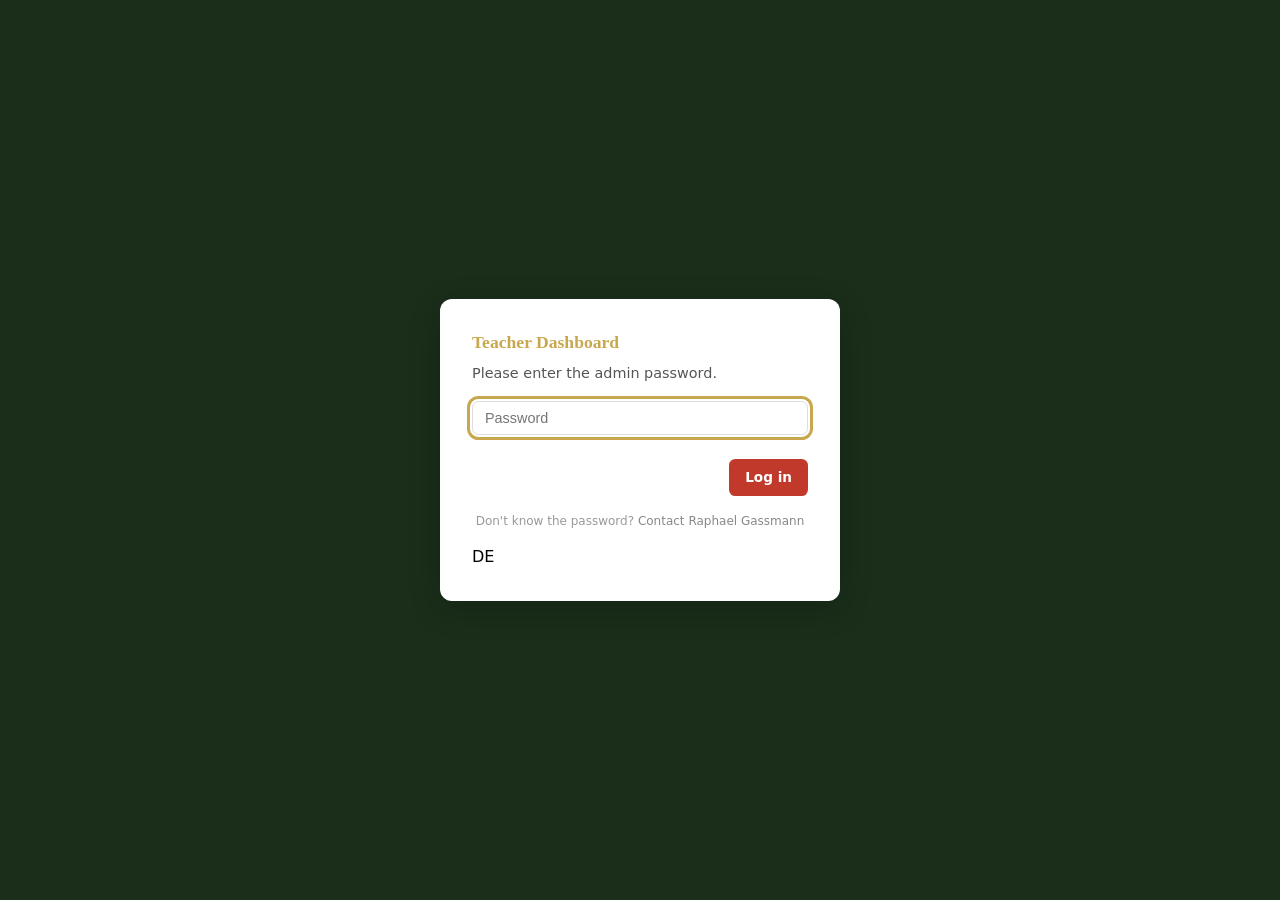
<file: admin.html>
<!DOCTYPE html>
<html lang="de">
<head>
  <meta charset="UTF-8">
  <meta name="viewport" content="width=device-width, initial-scale=1.0">
  <title>Admin Dashboard – Lernlandschaft</title>
  <meta name="robots" content="noindex, nofollow">
  <meta name="theme-color" content="#2d6a4f">
  <link rel="icon" href="assets/favicon.svg" type="image/svg+xml">
  <link rel="stylesheet" href="css/main.css">
  <link rel="stylesheet" href="css/admin.css">
</head>
<body class="page-admin">

  <!-- Login Overlay -->
  <div class="admin-login-overlay" id="admin-login">
    <div class="admin-dialog">
      <h3 class="admin-dialog__title" style="color: var(--color-secondary);" data-i18n="admin.login_title">Lehrpersonen-Dashboard</h3>
      <p class="admin-dialog__text" data-i18n="admin.login_text">Bitte Admin-Passwort eingeben.</p>
      <input type="password" id="login-password" class="admin-dialog__input" placeholder="Passwort" autofocus data-i18n="admin.login_placeholder" />
      <p class="admin-dialog__error" id="login-error" hidden data-i18n="admin.login_error">Falsches Passwort.</p>
      <div class="admin-dialog__buttons">
        <button class="admin-dialog__btn admin-dialog__btn--confirm" id="login-submit" data-i18n="admin.login_submit">Anmelden</button>
      </div>
      <p class="admin-dialog__hint" data-i18n="admin.login_hint">Passwort nicht bekannt? <a href="mailto:raphael_gassmann@stud.phzh.ch">Raphael Gassmann kontaktieren</a></p>
      <button class="lang-switcher" id="lang-switcher" aria-label="Switch language" style="margin-top:12px;">EN</button>
    </div>
  </div>

  <header class="admin-header">
    <h1 class="admin-header__title">Lehrpersonen-Dashboard</h1>
  </header>

  <div class="admin-container">
    <!-- Filter Bar -->
    <div class="admin-filter-bar">
      <div class="admin-filter-bar__group">
        <label for="group-filter" class="admin-filter-bar__label">Gruppe</label>
        <div class="admin-filter-bar__group-row">
          <select id="group-filter" class="admin-filter-bar__select">
            <option value="">Alle Gruppen</option>
          </select>
          <button class="admin-group-btn admin-group-btn--edit" id="group-rename-btn" hidden title="Gruppe umbenennen">&#x270E;</button>
          <button class="admin-group-btn admin-group-btn--delete" id="group-delete-btn" hidden title="Gruppe l&ouml;schen">&#x2715;</button>
          <label class="admin-group-toggle" id="group-minigame-label" hidden title="Minispiele f&uuml;r diese Gruppe">
            <input type="checkbox" id="group-minigame-toggle" checked />
            <span class="admin-group-toggle__icon">&#x1F3AE;</span>
          </label>
        </div>
      </div>
      <div class="admin-filter-bar__search">
        <label for="search-input" class="admin-filter-bar__label">Suche</label>
        <input type="text" id="search-input" class="admin-filter-bar__input" placeholder="Name eingeben..." />
      </div>
    </div>
    <!-- Stat Cards -->
    <div class="admin-stats" id="admin-stats">
      <div class="stat-card">
        <span class="stat-card__value" id="stat-players">&ndash;</span>
        <span class="stat-card__label">Lernende</span>
      </div>
      <div class="stat-card">
        <span class="stat-card__value" id="stat-avg-xp">&ndash;</span>
        <span class="stat-card__label">Durchschnitt XP</span>
      </div>
      <div class="stat-card">
        <span class="stat-card__value" id="stat-completion">&ndash;</span>
        <span class="stat-card__label">Abschlussquote</span>
      </div>
      <div class="stat-card">
        <span class="stat-card__value" id="stat-active">&ndash;</span>
        <span class="stat-card__label">Aktiv (7 Tage)</span>
      </div>
    </div>

    <!-- KPI Charts -->
    <div class="admin-charts">
      <div class="chart-card">
        <h3 class="chart-card__title">Level-Verteilung</h3>
        <canvas id="chart-levels" width="400" height="200"></canvas>
      </div>
      <div class="chart-card">
        <h3 class="chart-card__title">Stationsabschluss</h3>
        <canvas id="chart-stations" width="400" height="220"></canvas>
      </div>
      <div class="chart-card">
        <h3 class="chart-card__title">Aktivit&auml;t (14 Tage)</h3>
        <canvas id="chart-activity" width="400" height="200"></canvas>
      </div>
    </div>

    <!-- Table -->
    <div class="admin-table-wrap">
      <table class="admin-table" id="admin-table">
        <thead>
          <tr>
            <th data-sort="name">Name <span class="sort-arrow">&#x25B2;&#x25BC;</span></th>
            <th data-sort="group_name">Gruppe <span class="sort-arrow">&#x25B2;&#x25BC;</span></th>
            <th data-sort="xp">XP <span class="sort-arrow active">&#x25BC;</span></th>
            <th data-sort="level">Level <span class="sort-arrow">&#x25B2;&#x25BC;</span></th>
            <th data-sort="stations">Stationen <span class="sort-arrow">&#x25B2;&#x25BC;</span></th>
            <th data-sort="last_seen_at">Letzter Besuch <span class="sort-arrow">&#x25B2;&#x25BC;</span></th>
            <th data-sort="browser">Browser <span class="sort-arrow">&#x25B2;&#x25BC;</span></th>
            <th class="admin-table__actions"></th>
          </tr>
        </thead>
        <tbody id="admin-tbody">
          <tr><td colspan="8" class="admin-loading">Daten werden geladen...</td></tr>
        </tbody>
      </table>
    </div>
  </div>

  <!-- Delete Confirmation Dialog -->
  <div class="admin-dialog-overlay" id="delete-dialog" hidden>
    <div class="admin-dialog">
      <h3 class="admin-dialog__title">Spieler:in l&ouml;schen</h3>
      <p class="admin-dialog__text" id="delete-dialog-text"></p>
      <div class="admin-dialog__buttons">
        <button class="admin-dialog__btn admin-dialog__btn--cancel" id="delete-cancel">Abbrechen</button>
        <button class="admin-dialog__btn admin-dialog__btn--confirm" id="delete-confirm">L&ouml;schen</button>
      </div>
    </div>
  </div>

  <!-- Rename Dialog -->
  <div class="admin-dialog-overlay" id="rename-dialog" hidden>
    <div class="admin-dialog">
      <h3 class="admin-dialog__title" style="color: var(--color-secondary);">Name &auml;ndern</h3>
      <p class="admin-dialog__text" id="rename-dialog-text"></p>
      <input type="text" id="rename-input" class="admin-dialog__input" placeholder="Neuer Name" maxlength="20" />
      <p class="admin-dialog__error" id="rename-error" hidden></p>
      <div class="admin-dialog__buttons">
        <button class="admin-dialog__btn admin-dialog__btn--cancel" id="rename-cancel">Abbrechen</button>
        <button class="admin-dialog__btn admin-dialog__btn--confirm" style="background: var(--color-primary);" id="rename-confirm">Speichern</button>
      </div>
    </div>
  </div>

  <!-- Group Rename Dialog -->
  <div class="admin-dialog-overlay" id="group-rename-dialog" hidden>
    <div class="admin-dialog">
      <h3 class="admin-dialog__title" style="color: var(--color-secondary);">Gruppe umbenennen</h3>
      <p class="admin-dialog__text" id="group-rename-dialog-text"></p>
      <input type="text" id="group-rename-input" class="admin-dialog__input" placeholder="Neuer Gruppenname" maxlength="40" />
      <p class="admin-dialog__error" id="group-rename-error" hidden></p>
      <div class="admin-dialog__buttons">
        <button class="admin-dialog__btn admin-dialog__btn--cancel" id="group-rename-cancel">Abbrechen</button>
        <button class="admin-dialog__btn admin-dialog__btn--confirm" style="background: var(--color-primary);" id="group-rename-confirm">Speichern</button>
      </div>
    </div>
  </div>

  <!-- Group Delete Dialog -->
  <div class="admin-dialog-overlay" id="group-delete-dialog" hidden>
    <div class="admin-dialog">
      <h3 class="admin-dialog__title">Gruppe l&ouml;schen</h3>
      <p class="admin-dialog__text" id="group-delete-dialog-text"></p>
      <div class="admin-dialog__buttons">
        <button class="admin-dialog__btn admin-dialog__btn--cancel" id="group-delete-cancel">Abbrechen</button>
        <button class="admin-dialog__btn admin-dialog__btn--confirm" id="group-delete-confirm">L&ouml;schen</button>
      </div>
    </div>
  </div>

  <script defer src="js/i18n.js"></script>
  <script defer src="js/highscore.js"></script>
  <script>
  (function () {
    /* ========================================
       CONFIG
       ======================================== */

    var ADMIN_PASSWORD_HASH = '628fb061fb051bb2a129d7c329c41179d13619596feaa889ca50fafa25f95169';

    function _hashPassword(pw) {
      return crypto.subtle.digest('SHA-256', new TextEncoder().encode(pw)).then(function (buf) {
        return Array.from(new Uint8Array(buf)).map(function (b) { return b.toString(16).padStart(2, '0'); }).join('');
      });
    }

    var LEVELS = [
      { level: 1, name: 'Sofa-Surfer', min: 0 },
      { level: 2, name: 'Neugierige:r', min: 15 },
      { level: 3, name: 'Dschungel-Kenner:in', min: 30 },
      { level: 4, name: 'Daten-Taucher:in', min: 50 },
      { level: 5, name: 'Code-Pilot:in', min: 75 },
      { level: 6, name: 'Zukunfts-Architekt:in', min: 100 },
      { level: 7, name: 'Nachhaltigkeits-Held:in', min: 130 },
      { level: 8, name: 'Digitale:r Pionier:in', min: 180 }
    ];

    var STATIONS = {
      'geraete-lichtung': 'Geräte-Lichtung',
      'cloud-quelle': 'Cloud-Quelle',
      'code-camp': 'Code-Camp',
      'server-riff': 'Server-Riff',
      'streaming-strom': 'Streaming-Strom',
      'backup-bucht': 'Backup-Bucht',
      'ide-asteroid': 'IDE-Asteroid',
      'deploy-stern': 'Deploy-Stern',
      'workflow-nebel': 'Workflow-Nebel',
      'ki-kraftwerk': 'KI-Kraftwerk',
      'open-source-platz': 'Open-Source-Platz',
      'digital-ethics-turm': 'Digital-Ethics-Turm'
    };

    var MAX_XP = 180;
    var TOTAL_STATIONS = 12;

    var _allPlayers = [];
    var _allTimes = {};
    var _sortKey = 'xp';
    var _sortAsc = false;
    var _expandedId = null;
    var _deletePlayerId = null;
    var _renamePlayerId = null;

    /* ========================================
       HELPERS
       ======================================== */

    function _getLevel(xp) {
      var lv = LEVELS[0];
      for (var i = LEVELS.length - 1; i >= 0; i--) {
        if (xp >= LEVELS[i].min) { lv = LEVELS[i]; break; }
      }
      return lv;
    }

    function _formatDate(iso) {
      if (!iso) return '\u2013';
      var d = new Date(iso);
      return d.toLocaleDateString('de-CH', { day: '2-digit', month: '2-digit', year: '2-digit' });
    }

    function _formatDuration(seconds) {
      if (!seconds) return '\u2013';
      var m = Math.floor(seconds / 60);
      var s = seconds % 60;
      return m + ':' + (s < 10 ? '0' : '') + s;
    }

    function _esc(str) {
      var d = document.createElement('div');
      d.textContent = str || '';
      return d.innerHTML;
    }

    /* ========================================
       DATA LOADING
       ======================================== */

    function _loadData() {
      Promise.all([
        supabaseFetch('/highscores?order=xp.desc').then(function (r) { return r.json(); }),
        supabaseFetch('/players?order=last_seen_at.desc').then(function (r) { return r.json(); }),
        supabaseFetch('/station_times?order=visited_at.desc').then(function (r) { return r.json(); })
      ]).then(function (results) {
        var highscores = results[0] || [];
        var players = results[1] || [];
        var times = results[2] || [];

        var playerMap = {};
        players.forEach(function (p) { playerMap[p.player_id] = p; });

        _allPlayers = highscores.map(function (h) {
          var info = playerMap[h.player_id] || {};
          return {
            player_id: h.player_id,
            name: h.name,
            group_name: h.group_name || '',
            avatar: h.avatar || 'explorer',
            xp: h.xp || 0,
            stations: h.stations || 0,
            level: _getLevel(h.xp || 0),
            last_seen_at: info.last_seen_at || h.updated_at,
            browser: info.browser || '\u2013',
            os: info.os || '\u2013'
          };
        });

        _allTimes = {};
        times.forEach(function (t) {
          if (!_allTimes[t.player_id]) _allTimes[t.player_id] = [];
          _allTimes[t.player_id].push(t);
        });

        _populateGroupFilter();
        _render();
        _renderCharts(_allPlayers);
      }).catch(function (err) {
        console.error('[Admin] Load failed:', err);
        document.getElementById('admin-tbody').innerHTML =
          '<tr><td colspan="8" class="admin-empty">Fehler beim Laden der Daten.</td></tr>';
      });
    }

    /* ========================================
       FILTERING
       ======================================== */

    function _populateGroupFilter() {
      var sel = document.getElementById('group-filter');
      var seen = {};
      var groups = [];
      _allPlayers.forEach(function (p) {
        if (p.group_name && !seen[p.group_name]) {
          seen[p.group_name] = true;
          groups.push(p.group_name);
        }
      });
      groups.sort();
      groups.forEach(function (g) {
        var opt = document.createElement('option');
        opt.value = g;
        opt.textContent = g;
        sel.appendChild(opt);
      });
    }

    function _getFiltered() {
      var group = document.getElementById('group-filter').value;
      var search = (document.getElementById('search-input').value || '').toLowerCase().trim();

      var list = _allPlayers;
      if (group) {
        list = list.filter(function (p) { return p.group_name === group; });
      }
      if (search) {
        list = list.filter(function (p) { return p.name.toLowerCase().indexOf(search) !== -1; });
      }

      list.sort(function (a, b) {
        var va = a[_sortKey], vb = b[_sortKey];
        if (_sortKey === 'level') { va = a.level.level; vb = b.level.level; }
        if (typeof va === 'string') va = va.toLowerCase();
        if (typeof vb === 'string') vb = vb.toLowerCase();
        if (va < vb) return _sortAsc ? -1 : 1;
        if (va > vb) return _sortAsc ? 1 : -1;
        return 0;
      });

      return list;
    }

    /* ========================================
       RENDERING
       ======================================== */

    function _render() {
      var filtered = _getFiltered();
      _updateStats(filtered);
      _renderTable(filtered);
      _renderCharts(filtered);
    }

    function _updateStats(list) {
      document.getElementById('stat-players').textContent = list.length;
      var totalXp = 0, completed = 0, active7d = 0;
      var now = Date.now();
      var sevenDays = 7 * 24 * 60 * 60 * 1000;

      list.forEach(function (p) {
        totalXp += p.xp;
        if (p.stations >= TOTAL_STATIONS) completed++;
        if (p.last_seen_at && (now - new Date(p.last_seen_at).getTime()) < sevenDays) active7d++;
      });

      document.getElementById('stat-avg-xp').textContent = list.length ? Math.round(totalXp / list.length) : '\u2013';
      document.getElementById('stat-completion').textContent = list.length
        ? Math.round((completed / list.length) * 100) + '%' : '\u2013';
      document.getElementById('stat-active').textContent = active7d;
    }

    function _renderTable(list) {
      var tbody = document.getElementById('admin-tbody');
      if (list.length === 0) {
        tbody.innerHTML = '<tr><td colspan="8" class="admin-empty">Keine Lernenden gefunden.</td></tr>';
        return;
      }

      var html = '';
      list.forEach(function (p) {
        var lv = p.level;
        var pct = Math.round((p.xp / MAX_XP) * 100);
        var isExpanded = _expandedId === p.player_id;

        html += '<tr class="' + (isExpanded ? 'expanded' : '') + '" data-id="' + p.player_id + '">';
        html += '<td><img class="admin-avatar" src="assets/avatar-' + p.avatar + '.png" alt="" /> ' + _esc(p.name) + '</td>';
        html += '<td>' + _esc(p.group_name || '\u2013') + '</td>';
        html += '<td><div class="admin-xp-bar"><div class="admin-xp-bar__track"><div class="admin-xp-bar__fill" style="width:' + pct + '%"></div></div>' + p.xp + '</div></td>';
        html += '<td>Lv. ' + lv.level + '</td>';
        html += '<td>' + p.stations + '/' + TOTAL_STATIONS + '</td>';
        html += '<td>' + _formatDate(p.last_seen_at) + '</td>';
        html += '<td>' + _esc(p.browser) + '</td>';
        html += '<td class="admin-table__actions">' +
          '<button class="admin-edit-btn" data-edit-id="' + p.player_id + '" data-edit-name="' + _esc(p.name) + '" title="Name \u00e4ndern">\u270E</button>' +
          '<button class="admin-delete-btn" data-delete-id="' + p.player_id + '" data-delete-name="' + _esc(p.name) + '" title="L\u00f6schen">\u2715</button></td>';
        html += '</tr>';

        if (isExpanded) {
          html += '<tr class="station-detail-row"><td colspan="8">';
          html += _renderStationDetail(p.player_id);
          html += '</td></tr>';
        }
      });

      tbody.innerHTML = html;

      // Row click → expand
      tbody.querySelectorAll('tr[data-id]').forEach(function (row) {
        row.addEventListener('click', function (e) {
          if (e.target.closest('.admin-delete-btn') || e.target.closest('.admin-edit-btn')) return;
          var id = row.getAttribute('data-id');
          _expandedId = (_expandedId === id) ? null : id;

          if (_expandedId && !_allTimes[_expandedId]) {
            supabaseFetch('/station_times?player_id=eq.' + encodeURIComponent(_expandedId))
              .then(function (r) { return r.json(); })
              .then(function (times) {
                _allTimes[_expandedId] = times || [];
                _renderTable(_getFiltered());
              });
            return;
          }
          _renderTable(_getFiltered());
        });
      });

      // Delete buttons
      tbody.querySelectorAll('.admin-delete-btn').forEach(function (btn) {
        btn.addEventListener('click', function (e) {
          e.stopPropagation();
          _deletePlayerId = btn.getAttribute('data-delete-id');
          var name = btn.getAttribute('data-delete-name');
          document.getElementById('delete-dialog-text').textContent =
            'Spieler:in \u00ab' + name + '\u00bb wirklich l\u00f6schen? Alle Daten gehen verloren.';
          document.getElementById('delete-dialog').hidden = false;
        });
      });

      // Edit buttons
      tbody.querySelectorAll('.admin-edit-btn').forEach(function (btn) {
        btn.addEventListener('click', function (e) {
          e.stopPropagation();
          _renamePlayerId = btn.getAttribute('data-edit-id');
          var name = btn.getAttribute('data-edit-name');
          document.getElementById('rename-dialog-text').textContent =
            'Name \u00e4ndern f\u00fcr \u00ab' + name + '\u00bb:';
          document.getElementById('rename-input').value = name;
          document.getElementById('rename-error').hidden = true;
          document.getElementById('rename-dialog').hidden = false;
          document.getElementById('rename-input').focus();
        });
      });
    }

    function _renderStationDetail(playerId) {
      var times = _allTimes[playerId] || [];
      var timeMap = {};
      times.forEach(function (t) { timeMap[t.station_id] = t; });

      var html = '<div class="station-detail"><div class="station-detail__grid">';
      Object.keys(STATIONS).forEach(function (id) {
        var t = timeMap[id];
        var status = 'not-visited';
        var meta = '';

        if (t) {
          if (t.completed) {
            status = 'completed';
            meta = _formatDuration(t.duration_seconds);
            if (t.challenge_done) meta += ' \u00b7 Challenge \u2713';
            if (t.quiz_passed) meta += ' \u00b7 Quiz \u2713';
          } else {
            status = 'visited';
            meta = _formatDuration(t.duration_seconds);
          }
        }

        html += '<div class="station-detail__item station-detail__item--' + status + '">';
        html += '<span class="station-detail__dot station-detail__dot--' + status + '"></span>';
        html += '<span class="station-detail__name">' + STATIONS[id] + '</span>';
        if (meta) html += '<span class="station-detail__meta">' + meta + '</span>';
        html += '</div>';
      });
      html += '</div></div>';
      return html;
    }

    /* ========================================
       CHARTS
       ======================================== */

    // Shared tooltip
    var _tooltip = document.createElement('div');
    _tooltip.className = 'chart-tooltip';
    _tooltip.hidden = true;
    document.body.appendChild(_tooltip);

    function _showTooltip(canvas, e, text) {
      var rect = canvas.getBoundingClientRect();
      _tooltip.textContent = text;
      _tooltip.hidden = false;
      _tooltip.style.left = (e.clientX + 10) + 'px';
      _tooltip.style.top = (e.clientY - 28) + 'px';
    }

    function _hideTooltip() { _tooltip.hidden = true; }

    // Stores hit regions for each chart
    var _chartHitAreas = { levels: [], stations: [], activity: [] };

    function _getMousePos(canvas, e) {
      var rect = canvas.getBoundingClientRect();
      return {
        x: (e.clientX - rect.left) * (canvas.width / rect.width),
        y: (e.clientY - rect.top) * (canvas.height / rect.height)
      };
    }

    function _initChartHover(canvas, key) {
      canvas.addEventListener('mousemove', function (e) {
        var pos = _getMousePos(canvas, e);
        var hit = null;
        _chartHitAreas[key].forEach(function (area) {
          if (pos.x >= area.x && pos.x <= area.x + area.w && pos.y >= area.y && pos.y <= area.y + area.h) {
            hit = area;
          }
        });
        if (hit) {
          canvas.style.cursor = 'pointer';
          _showTooltip(canvas, e, hit.label);
        } else {
          canvas.style.cursor = 'default';
          _hideTooltip();
        }
      });
      canvas.addEventListener('mouseleave', function () {
        canvas.style.cursor = 'default';
        _hideTooltip();
      });
    }

    function _renderCharts(players) {
      _drawLevelChart(players);
      _drawStationChart(players);
      _drawActivityChart(players);
    }

    function _drawLevelChart(players) {
      var canvas = document.getElementById('chart-levels');
      if (!canvas) return;
      var ctx = canvas.getContext('2d');
      var w = canvas.width, h = canvas.height;
      ctx.clearRect(0, 0, w, h);
      _chartHitAreas.levels = [];

      var counts = [0, 0, 0, 0, 0, 0, 0, 0];
      players.forEach(function (p) { counts[p.level.level - 1]++; });
      var max = Math.max.apply(null, counts) || 1;

      var barH = 18;
      var gap = 6;
      var labelW = 50;
      var startY = 8;
      var levelNames = LEVELS.map(function (l) { return l.name; });
      var colors = ['#e8e4d8', '#c8a84e', '#e07b4c', '#4a9e6e', '#00b4d8', '#c77dff', '#39ff14', '#ff6b9d'];

      for (var i = 0; i < 8; i++) {
        var y = startY + i * (barH + gap);
        var barW = ((w - labelW - 40) * counts[i]) / max;

        ctx.fillStyle = '#555';
        ctx.font = '11px sans-serif';
        ctx.textAlign = 'right';
        ctx.textBaseline = 'middle';
        ctx.fillText('Lv. ' + (i + 1), labelW - 6, y + barH / 2);

        ctx.fillStyle = colors[i];
        ctx.beginPath();
        ctx.roundRect(labelW, y, Math.max(barW, 2), barH, 3);
        ctx.fill();

        ctx.fillStyle = '#333';
        ctx.textAlign = 'left';
        ctx.fillText(counts[i], labelW + barW + 6, y + barH / 2);

        _chartHitAreas.levels.push({
          x: labelW, y: y, w: Math.max(barW, 30), h: barH,
          label: 'Lv. ' + (i + 1) + ' – ' + levelNames[i] + ': ' + counts[i] + ' Lernende'
        });
      }

      if (!canvas._hoverInit) { _initChartHover(canvas, 'levels'); canvas._hoverInit = true; }
    }

    function _drawStationChart(players) {
      var canvas = document.getElementById('chart-stations');
      if (!canvas) return;
      var ctx = canvas.getContext('2d');
      var w = canvas.width, h = canvas.height;
      ctx.clearRect(0, 0, w, h);
      _chartHitAreas.stations = [];

      var stationIds = Object.keys(STATIONS);
      var total = players.length || 1;
      var SHORT_NAMES = {
        'geraete-lichtung': 'Ger\u00e4te', 'cloud-quelle': 'Cloud', 'code-camp': 'Code',
        'server-riff': 'Server', 'streaming-strom': 'Stream', 'backup-bucht': 'Backup',
        'ide-asteroid': 'IDE', 'deploy-stern': 'Deploy', 'workflow-nebel': 'Workflow',
        'ki-kraftwerk': 'KI', 'open-source-platz': 'OSS', 'digital-ethics-turm': 'Ethics'
      };

      var completions = {};
      stationIds.forEach(function (id) { completions[id] = 0; });
      var playerIds = {};
      players.forEach(function (p) { playerIds[p.player_id] = true; });
      Object.keys(_allTimes).forEach(function (pid) {
        if (!playerIds[pid]) return;
        _allTimes[pid].forEach(function (t) {
          if (t.completed && completions[t.station_id] !== undefined) {
            completions[t.station_id]++;
          }
        });
      });

      var barW = Math.floor((w - 20) / stationIds.length) - 4;
      var maxH = h - 30;
      var colors = ['#5bba7a', '#5bba7a', '#5bba7a', '#00b4d8', '#00b4d8', '#00b4d8',
                    '#c77dff', '#c77dff', '#c77dff', '#7c4dff', '#7c4dff', '#7c4dff'];

      stationIds.forEach(function (id, i) {
        var pct = completions[id] / total;
        var barHeight = Math.max(pct * maxH, 2);
        var x = 10 + i * (barW + 4);
        var y = h - 10 - barHeight;

        ctx.fillStyle = colors[i];
        ctx.beginPath();
        ctx.roundRect(x, y, barW, barHeight, 2);
        ctx.fill();

        ctx.fillStyle = '#555';
        ctx.font = '9px sans-serif';
        ctx.textAlign = 'center';
        ctx.textBaseline = 'bottom';
        ctx.fillText(Math.round(pct * 100) + '%', x + barW / 2, y - 2);

        ctx.save();
        ctx.translate(x + barW / 2, h - 12);
        ctx.rotate(-Math.PI / 2);
        ctx.font = '9px sans-serif';
        ctx.textAlign = 'left';
        ctx.textBaseline = 'middle';
        ctx.fillStyle = barHeight > 40 ? 'rgba(255,255,255,0.9)' : '#888';
        ctx.fillText(SHORT_NAMES[id] || id, 2, 0);
        ctx.restore();

        _chartHitAreas.stations.push({
          x: x, y: y, w: barW, h: barHeight,
          label: STATIONS[id] + ': ' + completions[id] + '/' + total + ' (' + Math.round(pct * 100) + '%)'
        });
      });

      if (!canvas._hoverInit) { _initChartHover(canvas, 'stations'); canvas._hoverInit = true; }
    }

    function _drawActivityChart(players) {
      var canvas = document.getElementById('chart-activity');
      if (!canvas) return;
      var ctx = canvas.getContext('2d');
      var w = canvas.width, h = canvas.height;
      ctx.clearRect(0, 0, w, h);
      _chartHitAreas.activity = [];

      var days = 14;
      var now = new Date();
      now.setHours(23, 59, 59, 999);
      var counts = [];
      var labels = [];

      for (var d = days - 1; d >= 0; d--) {
        var day = new Date(now);
        day.setDate(day.getDate() - d);
        var dayStr = day.toISOString().split('T')[0];
        labels.push(day.getDate() + '.' + (day.getMonth() + 1) + '.');
        var count = 0;
        players.forEach(function (p) {
          if (p.last_seen_at && p.last_seen_at.substring(0, 10) === dayStr) count++;
        });
        counts.push(count);
      }

      var max = Math.max.apply(null, counts) || 1;
      var padL = 30, padR = 10, padT = 15, padB = 25;
      var chartW = w - padL - padR;
      var chartH = h - padT - padB;
      var stepX = chartW / (days - 1);

      ctx.strokeStyle = '#eee';
      ctx.lineWidth = 1;
      for (var g = 0; g <= 4; g++) {
        var gy = padT + chartH - (g / 4) * chartH;
        ctx.beginPath();
        ctx.moveTo(padL, gy);
        ctx.lineTo(w - padR, gy);
        ctx.stroke();
        ctx.fillStyle = '#aaa';
        ctx.font = '9px sans-serif';
        ctx.textAlign = 'right';
        ctx.textBaseline = 'middle';
        ctx.fillText(Math.round((g / 4) * max), padL - 4, gy);
      }

      // Area
      ctx.beginPath();
      ctx.moveTo(padL, padT + chartH);
      for (var i = 0; i < days; i++) {
        ctx.lineTo(padL + i * stepX, padT + chartH - (counts[i] / max) * chartH);
      }
      ctx.lineTo(padL + (days - 1) * stepX, padT + chartH);
      ctx.closePath();
      ctx.fillStyle = 'rgba(74, 158, 110, 0.15)';
      ctx.fill();

      // Line
      ctx.beginPath();
      for (var i = 0; i < days; i++) {
        var x = padL + i * stepX;
        var y = padT + chartH - (counts[i] / max) * chartH;
        if (i === 0) ctx.moveTo(x, y); else ctx.lineTo(x, y);
      }
      ctx.strokeStyle = '#4a9e6e';
      ctx.lineWidth = 2;
      ctx.stroke();

      // Dots + hit areas
      for (var i = 0; i < days; i++) {
        var x = padL + i * stepX;
        var y = padT + chartH - (counts[i] / max) * chartH;
        ctx.beginPath();
        ctx.arc(x, y, 3, 0, Math.PI * 2);
        ctx.fillStyle = '#4a9e6e';
        ctx.fill();
        _chartHitAreas.activity.push({
          x: x - 8, y: y - 8, w: 16, h: 16,
          label: labels[i] + ' ' + counts[i] + ' aktiv'
        });
      }

      // X-axis labels
      ctx.fillStyle = '#aaa';
      ctx.font = '8px sans-serif';
      ctx.textAlign = 'center';
      ctx.textBaseline = 'top';
      for (var i = 0; i < days; i += 2) {
        ctx.fillText(labels[i], padL + i * stepX, padT + chartH + 6);
      }

      if (!canvas._hoverInit) { _initChartHover(canvas, 'activity'); canvas._hoverInit = true; }
    }

    /* ========================================
       GROUP MANAGEMENT
       ======================================== */

    var _groupToEdit = '';
    var _groupSettings = {};

    function _updateGroupBtnVisibility() {
      var sel = document.getElementById('group-filter');
      var hasGroup = sel.value !== '';
      document.getElementById('group-rename-btn').hidden = !hasGroup;
      document.getElementById('group-delete-btn').hidden = !hasGroup;
      document.getElementById('group-minigame-label').hidden = !hasGroup;
      if (hasGroup) {
        var settings = _groupSettings[sel.value];
        document.getElementById('group-minigame-toggle').checked =
          settings ? settings.minigames_enabled !== false : true;
      }
    }

    function _loadGroupSettings() {
      return supabaseFetch('/group_settings').then(function (r) { return r.json(); }).then(function (rows) {
        _groupSettings = {};
        (rows || []).forEach(function (s) {
          _groupSettings[s.group_name] = s;
        });
      }).catch(function () { _groupSettings = {}; });
    }

    function _upsertGroupSetting(groupName, minigamesEnabled) {
      return supabaseFetch('/group_settings?on_conflict=group_name', {
        method: 'POST',
        headers: { 'Prefer': 'resolution=merge-duplicates,return=representation' },
        body: JSON.stringify({ group_name: groupName, minigames_enabled: minigamesEnabled })
      });
    }

    function _initGroupMinigameToggle() {
      var toggle = document.getElementById('group-minigame-toggle');
      toggle.addEventListener('change', function () {
        var groupName = document.getElementById('group-filter').value;
        if (!groupName) return;
        var enabled = toggle.checked;
        _upsertGroupSetting(groupName, enabled).then(function () {
          if (!_groupSettings[groupName]) _groupSettings[groupName] = {};
          _groupSettings[groupName].minigames_enabled = enabled;
        });
      });
    }

    function _renameGroup(oldName, newName) {
      var body = JSON.stringify({ group_name: newName });
      var encodedOld = encodeURIComponent(oldName);
      var promises = [
        supabaseFetch('/highscores?group_name=eq.' + encodedOld, { method: 'PATCH', body: body }),
        supabaseFetch('/players?group_name=eq.' + encodedOld, { method: 'PATCH', body: body })
      ];
      if (_groupSettings[oldName]) {
        promises.push(supabaseFetch('/group_settings?group_name=eq.' + encodedOld, { method: 'DELETE', headers: { 'Prefer': '' } }));
        promises.push(_upsertGroupSetting(newName, _groupSettings[oldName].minigames_enabled));
      }
      return Promise.all(promises).then(function () {
        if (_groupSettings[oldName]) {
          _groupSettings[newName] = _groupSettings[oldName];
          delete _groupSettings[oldName];
        }
      });
    }

    function _deleteGroup(groupName) {
      var body = JSON.stringify({ group_name: '' });
      var encoded = encodeURIComponent(groupName);
      return Promise.all([
        supabaseFetch('/highscores?group_name=eq.' + encoded, { method: 'PATCH', body: body }),
        supabaseFetch('/players?group_name=eq.' + encoded, { method: 'PATCH', body: body }),
        supabaseFetch('/group_settings?group_name=eq.' + encoded, { method: 'DELETE', headers: { 'Prefer': '' } })
      ]);
    }

    function _initGroupRenameDialog() {
      var dialog = document.getElementById('group-rename-dialog');
      var cancelBtn = document.getElementById('group-rename-cancel');
      var confirmBtn = document.getElementById('group-rename-confirm');
      var input = document.getElementById('group-rename-input');
      var errorEl = document.getElementById('group-rename-error');

      function _close() { dialog.hidden = true; _groupToEdit = ''; }
      cancelBtn.addEventListener('click', _close);
      dialog.addEventListener('click', function (e) { if (e.target === dialog) _close(); });

      document.getElementById('group-rename-btn').addEventListener('click', function () {
        _groupToEdit = document.getElementById('group-filter').value;
        if (!_groupToEdit) return;
        document.getElementById('group-rename-dialog-text').textContent =
          'Gruppe \u00ab' + _groupToEdit + '\u00bb umbenennen:';
        input.value = _groupToEdit;
        errorEl.hidden = true;
        dialog.hidden = false;
        input.focus();
        input.select();
      });

      confirmBtn.addEventListener('click', function () {
        var newName = input.value.trim();
        if (!newName) {
          errorEl.textContent = 'Name darf nicht leer sein.';
          errorEl.hidden = false;
          return;
        }
        if (newName === _groupToEdit) {
          _close();
          return;
        }

        confirmBtn.disabled = true;
        confirmBtn.textContent = 'Speichern...';

        _renameGroup(_groupToEdit, newName).then(function () {
          _allPlayers.forEach(function (p) {
            if (p.group_name === _groupToEdit) p.group_name = newName;
          });
          // Update dropdown
          var sel = document.getElementById('group-filter');
          var opt = sel.querySelector('option[value="' + CSS.escape(_groupToEdit) + '"]');
          if (opt) { opt.value = newName; opt.textContent = newName; }
          sel.value = newName;
          _close();
          confirmBtn.disabled = false;
          confirmBtn.textContent = 'Speichern';
          _render();
        }).catch(function () {
          errorEl.textContent = 'Fehler beim Speichern.';
          errorEl.hidden = false;
          confirmBtn.disabled = false;
          confirmBtn.textContent = 'Speichern';
        });
      });

      input.addEventListener('keydown', function (e) {
        if (e.key === 'Enter') confirmBtn.click();
      });
    }

    function _initGroupDeleteDialog() {
      var dialog = document.getElementById('group-delete-dialog');
      var cancelBtn = document.getElementById('group-delete-cancel');
      var confirmBtn = document.getElementById('group-delete-confirm');

      function _close() { dialog.hidden = true; _groupToEdit = ''; }
      cancelBtn.addEventListener('click', _close);
      dialog.addEventListener('click', function (e) { if (e.target === dialog) _close(); });

      document.getElementById('group-delete-btn').addEventListener('click', function () {
        _groupToEdit = document.getElementById('group-filter').value;
        if (!_groupToEdit) return;
        document.getElementById('group-delete-dialog-text').textContent =
          'Gruppe \u00ab' + _groupToEdit + '\u00bb wirklich l\u00f6schen? Die Lernenden bleiben erhalten, verlieren aber ihre Gruppenzugeh\u00f6rigkeit.';
        dialog.hidden = false;
      });

      confirmBtn.addEventListener('click', function () {
        confirmBtn.disabled = true;
        confirmBtn.textContent = 'L\u00f6schen...';

        _deleteGroup(_groupToEdit).then(function () {
          _allPlayers.forEach(function (p) {
            if (p.group_name === _groupToEdit) p.group_name = '';
          });
          delete _groupSettings[_groupToEdit];
          // Remove option from dropdown and reset filter
          var sel = document.getElementById('group-filter');
          var opt = sel.querySelector('option[value="' + CSS.escape(_groupToEdit) + '"]');
          if (opt) opt.remove();
          sel.value = '';
          _updateGroupBtnVisibility();
          _close();
          confirmBtn.disabled = false;
          confirmBtn.textContent = 'L\u00f6schen';
          _render();
        }).catch(function () {
          confirmBtn.disabled = false;
          confirmBtn.textContent = 'L\u00f6schen';
        });
      });
    }

    /* ========================================
       DELETE PLAYER
       ======================================== */

    function _deletePlayer(playerId) {
      var id = encodeURIComponent(playerId);
      var opts = { method: 'DELETE', headers: { 'Prefer': '' } };
      return Promise.all([
        supabaseFetch('/highscores?player_id=eq.' + id, opts),
        supabaseFetch('/players?player_id=eq.' + id, opts),
        supabaseFetch('/station_times?player_id=eq.' + id, opts)
      ]).then(function (responses) {
        responses.forEach(function (res) {
          if (!res.ok) console.warn('[Admin] Delete failed:', res.status);
        });
      });
    }

    function _initDeleteDialog() {
      var dialog = document.getElementById('delete-dialog');
      var cancelBtn = document.getElementById('delete-cancel');
      var confirmBtn = document.getElementById('delete-confirm');

      function _close() { dialog.hidden = true; _deletePlayerId = null; }
      cancelBtn.addEventListener('click', _close);
      dialog.addEventListener('click', function (e) { if (e.target === dialog) _close(); });

      confirmBtn.addEventListener('click', function () {
        confirmBtn.disabled = true;
        confirmBtn.textContent = 'L\u00f6schen...';

        _deletePlayer(_deletePlayerId).then(function () {
          _allPlayers = _allPlayers.filter(function (p) { return p.player_id !== _deletePlayerId; });
          delete _allTimes[_deletePlayerId];
          _close();
          confirmBtn.disabled = false;
          confirmBtn.textContent = 'L\u00f6schen';
          _render();
        }).catch(function () {
          confirmBtn.disabled = false;
          confirmBtn.textContent = 'L\u00f6schen';
        });
      });
    }

    function _renamePlayer(playerId, newName) {
      var id = encodeURIComponent(playerId);
      var body = JSON.stringify({ name: newName });
      return Promise.all([
        supabaseFetch('/highscores?player_id=eq.' + id, { method: 'PATCH', body: body }),
        supabaseFetch('/players?player_id=eq.' + id, { method: 'PATCH', body: body })
      ]);
    }

    function _initRenameDialog() {
      var dialog = document.getElementById('rename-dialog');
      var cancelBtn = document.getElementById('rename-cancel');
      var confirmBtn = document.getElementById('rename-confirm');
      var input = document.getElementById('rename-input');
      var errorEl = document.getElementById('rename-error');

      function _close() { dialog.hidden = true; _renamePlayerId = null; }
      cancelBtn.addEventListener('click', _close);
      dialog.addEventListener('click', function (e) { if (e.target === dialog) _close(); });

      confirmBtn.addEventListener('click', function () {
        var newName = input.value.trim();
        if (!newName) {
          errorEl.textContent = 'Name darf nicht leer sein.';
          errorEl.hidden = false;
          return;
        }

        confirmBtn.disabled = true;
        confirmBtn.textContent = 'Speichern...';

        _renamePlayer(_renamePlayerId, newName).then(function () {
          // Update local data
          _allPlayers.forEach(function (p) {
            if (p.player_id === _renamePlayerId) p.name = newName;
          });
          _close();
          confirmBtn.disabled = false;
          confirmBtn.textContent = 'Speichern';
          _render();
        }).catch(function () {
          errorEl.textContent = 'Fehler beim Speichern.';
          errorEl.hidden = false;
          confirmBtn.disabled = false;
          confirmBtn.textContent = 'Speichern';
        });
      });

      input.addEventListener('keydown', function (e) {
        if (e.key === 'Enter') confirmBtn.click();
      });
    }

    /* ========================================
       SORTING
       ======================================== */

    function _initSort() {
      var headers = document.querySelectorAll('.admin-table th[data-sort]');
      headers.forEach(function (th) {
        th.addEventListener('click', function () {
          var key = th.getAttribute('data-sort');
          if (_sortKey === key) {
            _sortAsc = !_sortAsc;
          } else {
            _sortKey = key;
            _sortAsc = key === 'name' || key === 'group_name';
          }

          headers.forEach(function (h) {
            var arrow = h.querySelector('.sort-arrow');
            arrow.className = 'sort-arrow';
            arrow.textContent = '\u25B2\u25BC';
          });
          var activeArrow = th.querySelector('.sort-arrow');
          activeArrow.className = 'sort-arrow active';
          activeArrow.textContent = _sortAsc ? '\u25B2' : '\u25BC';

          _render();
        });
      });
    }

    /* ========================================
       INIT
       ======================================== */

    function _initLogin() {
      var overlay = document.getElementById('admin-login');
      var pwInput = document.getElementById('login-password');
      var errorEl = document.getElementById('login-error');
      var submitBtn = document.getElementById('login-submit');

      function _tryLogin() {
        _hashPassword(pwInput.value).then(function (hash) {
          if (hash !== ADMIN_PASSWORD_HASH) {
            errorEl.hidden = false;
            pwInput.focus();
            return;
          }
          overlay.hidden = true;
          _initSort();
          _initDeleteDialog();
          _initRenameDialog();
          _initGroupRenameDialog();
          _initGroupDeleteDialog();
          _initGroupMinigameToggle();
          _loadGroupSettings().then(function () { _loadData(); });
        });
      }

      submitBtn.addEventListener('click', _tryLogin);
      pwInput.addEventListener('keydown', function (e) {
        if (e.key === 'Enter') _tryLogin();
      });
    }

    document.addEventListener('DOMContentLoaded', function () {
      if (typeof I18N !== 'undefined') I18N.init();
      _initLogin();

      document.getElementById('group-filter').addEventListener('change', function () {
        _expandedId = null;
        _updateGroupBtnVisibility();
        _render();
      });

      document.getElementById('search-input').addEventListener('input', function () {
        _expandedId = null;
        _render();
      });
    });
  })();
  </script>

</body>
</html>
</file>
<file: css/main.css>
/* ========================================
   MAIN.CSS – Design System Daten-Dschungel
   ======================================== */

/* Custom Properties */
:root {
  /* Dschungel-Palette */
  --color-bg: #1a2e1a;
  --color-bg-light: #f4f1e8;
  --color-text: #e8e4d8;
  --color-text-dark: #2d2a26;
  --color-text-muted: #a09880;

  /* Akzentfarben */
  --color-primary: #4a9e6e;
  --color-primary-light: #6bbd8a;
  --color-secondary: #c8a84e;
  --color-accent: #e07b4c;

  /* Säulen-Farben */
  --color-pillar-1: #5bba7a;
  --color-pillar-2: #4a9ec2;
  --color-pillar-3: #c27a3a;
  --color-pillar-1-light: #e8f5ec;
  --color-pillar-2-light: #e6f0fa;
  --color-pillar-3-light: #faf0e6;

  /* Welt: Dschungel */
  --world-jungle-bg: #1a2e1a;
  --world-jungle-primary: #5bba7a;
  --world-jungle-secondary: #c8a84e;
  --world-jungle-accent: #e07b4c;
  --world-jungle-overlay: rgba(26, 46, 26, 0.7);

  /* Welt: Ozean */
  --world-ocean-bg: #0a1e2e;
  --world-ocean-primary: #00b4d8;
  --world-ocean-secondary: #48cae4;
  --world-ocean-accent: #0096c7;
  --world-ocean-overlay: rgba(10, 30, 46, 0.7);

  /* Welt: Kosmos */
  --world-cosmos-bg: #1a0a2e;
  --world-cosmos-primary: #c77dff;
  --world-cosmos-secondary: #e0aaff;
  --world-cosmos-accent: #ff6b9d;
  --world-cosmos-overlay: rgba(26, 10, 46, 0.7);

  /* Welt: Metropole */
  --world-metro-bg: #0a1a0a;
  --world-metro-primary: #39ff14;
  --world-metro-secondary: #00e5ff;
  --world-metro-accent: #7c4dff;
  --world-metro-overlay: rgba(10, 26, 10, 0.7);

  /* Effekte */
  --color-glow: rgba(200, 168, 78, 0.2);
  --color-glow-strong: rgba(200, 168, 78, 0.5);
  --color-path: #6bbd8a;
  --shadow-card: 0 4px 16px rgba(0, 0, 0, 0.3);
  --shadow-card-hover: 0 8px 24px rgba(0, 0, 0, 0.4);

  /* Typografie */
  --font-body: 'Segoe UI', system-ui, -apple-system, sans-serif;
  --font-heading: Georgia, 'Times New Roman', serif;

  /* Spacing */
  --space-xs: 0.25rem;
  --space-sm: 0.5rem;
  --space-md: 1rem;
  --space-lg: 1.5rem;
  --space-xl: 2rem;
  --space-2xl: 3rem;

  /* Layout */
  --max-width: 72rem;
  --border-radius: 0.75rem;
  --border-radius-sm: 0.4rem;
  --transition: 0.3s ease;
}

/* Reset */
*,
*::before,
*::after {
  box-sizing: border-box;
  margin: 0;
  padding: 0;
}

/* Base */
html {
  font-size: 100%;
  scroll-behavior: smooth;
}

body {
  font-family: var(--font-body);
  line-height: 1.6;
  -webkit-font-smoothing: antialiased;
  -moz-osx-font-smoothing: grayscale;
}

h1, h2, h3, h4 {
  font-family: var(--font-heading);
  line-height: 1.3;
}

a {
  color: inherit;
  text-decoration: none;
}

img, svg {
  display: block;
  max-width: 100%;
}

button {
  font: inherit;
  cursor: pointer;
  border: none;
  background: none;
}

ul, ol {
  list-style-position: inside;
}

/* Accessibility */
.sr-only {
  position: absolute;
  width: 1px;
  height: 1px;
  padding: 0;
  margin: -1px;
  overflow: hidden;
  clip: rect(0, 0, 0, 0);
  white-space: nowrap;
  border-width: 0;
}

:focus-visible {
  outline: 3px solid var(--color-secondary);
  outline-offset: 2px;
}

/* Selection */
::selection {
  background: var(--color-primary);
  color: var(--color-text);
}

/* ========================================
   PAGE LOADER
   ======================================== */

.page-loader {
  position: fixed;
  inset: 0;
  z-index: 10000;
  display: flex;
  flex-direction: column;
  align-items: center;
  justify-content: center;
  gap: var(--space-lg);
  background: #0a0a0a;
  transition: opacity 0.4s ease, visibility 0.4s ease;
}

.page-loader.is-hidden {
  opacity: 0;
  visibility: hidden;
  pointer-events: none;
}

.page-loader__spinner {
  width: 48px;
  height: 48px;
  border: 3px solid rgba(200, 168, 78, 0.15);
  border-top-color: var(--color-secondary, #c8a84e);
  border-radius: 50%;
  animation: loader-spin 0.8s linear infinite;
}

.page-loader__text {
  font-size: 0.85rem;
  color: var(--color-text-muted, #a09880);
  font-family: var(--font-body, sans-serif);
}

@keyframes loader-spin {
  to { transform: rotate(360deg); }
}

/* ========================================
   TOAST NOTIFICATIONS
   ======================================== */

.toast {
  position: fixed;
  bottom: 2rem;
  left: 50%;
  transform: translateX(-50%) translateY(120%);
  padding: 0.8rem 1.5rem;
  border-radius: var(--border-radius);
  font-size: 0.95rem;
  font-weight: 600;
  color: white;
  z-index: 9999;
  pointer-events: none;
  opacity: 0;
  transition: transform 0.4s cubic-bezier(0.22, 1, 0.36, 1), opacity 0.4s ease;
  white-space: nowrap;
  max-width: 90vw;
  text-align: center;
  box-shadow: 0 8px 32px rgba(0, 0, 0, 0.3);
}

.toast.is-visible {
  transform: translateX(-50%) translateY(0);
  opacity: 1;
}

.toast--success {
  background: linear-gradient(135deg, #2d7a4f, #4a9e6e);
}

.toast--achievement {
  background: linear-gradient(135deg, #a07c28, #c8a84e);
  color: #1a1400;
}

.toast--world-complete {
  background: linear-gradient(135deg, #1a5276, #00b4d8);
}

.toast--level-up {
  background: linear-gradient(135deg, #8a6d1b, #c8a84e);
  color: #1a1400;
  font-size: 1.05rem;
}
</file>
<file: css/admin.css>
/* ========================================
   ADMIN DASHBOARD
   ======================================== */

body.page-admin {
  background: var(--color-bg-light);
  color: #1a1a2e;
  font-family: var(--font-body);
  margin: 0;
  min-height: 100vh;
}

/* Header */
.admin-header {
  background: var(--color-bg);
  color: var(--color-text);
  padding: var(--space-lg) var(--space-xl);
  display: flex;
  align-items: center;
  justify-content: space-between;
  flex-wrap: wrap;
  gap: var(--space-md);
}

.admin-header__title {
  font-family: var(--font-heading);
  font-size: 1.4rem;
  margin: 0;
  color: var(--color-secondary);
}

/* Filter Bar */
.admin-filter-bar {
  display: flex;
  gap: var(--space-md);
  margin-bottom: var(--space-lg);
  background: #fff;
  padding: var(--space-md) var(--space-lg);
  border-radius: var(--border-radius);
  box-shadow: 0 2px 8px rgba(0, 0, 0, 0.08);
  align-items: flex-end;
}

.admin-filter-bar__group,
.admin-filter-bar__search {
  display: flex;
  flex-direction: column;
  gap: 4px;
}

.admin-filter-bar__search {
  flex: 1;
}

.admin-filter-bar__label {
  font-size: 0.7rem;
  text-transform: uppercase;
  letter-spacing: 0.05em;
  color: #888;
  font-weight: 600;
}

.admin-filter-bar__select,
.admin-filter-bar__input {
  padding: 8px 12px;
  border: 1px solid #ddd;
  border-radius: var(--border-radius-sm);
  font-size: 0.85rem;
  background: #faf9f5;
  color: #333;
}

.admin-filter-bar__group-row {
  display: flex;
  align-items: center;
  gap: 4px;
}

.admin-group-btn {
  background: none;
  border: 1px solid #ddd;
  border-radius: var(--border-radius-sm);
  cursor: pointer;
  font-size: 0.8rem;
  color: #999;
  padding: 6px 8px;
  line-height: 1;
  transition: color 0.2s, border-color 0.2s;
}

.admin-group-btn[hidden] {
  display: none;
}

.admin-group-btn--edit:hover {
  color: var(--color-primary);
  border-color: var(--color-primary);
}

.admin-group-btn--delete:hover {
  color: #c0392b;
  border-color: #c0392b;
}

.admin-group-toggle {
  display: inline-flex;
  align-items: center;
  gap: 4px;
  border: 1px solid #ddd;
  border-radius: var(--border-radius-sm);
  padding: 4px 8px;
  cursor: pointer;
  font-size: 0.85rem;
  transition: border-color 0.2s, opacity 0.2s;
}

.admin-group-toggle[hidden] {
  display: none;
}

.admin-group-toggle:hover {
  border-color: var(--color-primary);
}

.admin-group-toggle input {
  cursor: pointer;
}

.admin-group-toggle__icon {
  font-size: 1rem;
}

.admin-group-toggle:has(input:not(:checked)) {
  opacity: 0.5;
}

.admin-filter-bar__select:focus,
.admin-filter-bar__input:focus {
  outline: none;
  border-color: var(--color-primary);
}

.admin-filter-bar__input::placeholder {
  color: #bbb;
}

.admin-container {
  max-width: 1200px;
  margin: 0 auto;
  padding: var(--space-lg) var(--space-xl);
}

/* Stat Cards */
.admin-stats {
  display: grid;
  grid-template-columns: repeat(auto-fit, minmax(180px, 1fr));
  gap: var(--space-md);
  margin-bottom: var(--space-xl);
}

.stat-card {
  background: #fff;
  border-radius: var(--border-radius);
  padding: var(--space-lg);
  box-shadow: 0 2px 8px rgba(0, 0, 0, 0.08);
  text-align: center;
}

.stat-card__value {
  font-size: 2rem;
  font-weight: 700;
  color: var(--color-primary);
  display: block;
}

.stat-card__label {
  font-size: 0.8rem;
  color: #666;
  text-transform: uppercase;
  letter-spacing: 0.05em;
  margin-top: 4px;
}

/* Charts */
.admin-charts {
  display: grid;
  grid-template-columns: repeat(3, 1fr);
  gap: var(--space-md);
  margin-bottom: var(--space-xl);
}

.chart-card {
  background: #fff;
  border-radius: var(--border-radius);
  padding: var(--space-md);
  box-shadow: 0 2px 8px rgba(0, 0, 0, 0.08);
}

.chart-card__title {
  font-size: 0.8rem;
  text-transform: uppercase;
  letter-spacing: 0.05em;
  color: #666;
  margin: 0 0 var(--space-sm);
}

.chart-card canvas {
  display: block;
  max-width: 100%;
}

/* Chart Tooltip */
.chart-tooltip {
  position: fixed;
  background: #1a1a2e;
  color: #fff;
  font-size: 0.75rem;
  padding: 4px 8px;
  border-radius: 4px;
  pointer-events: none;
  z-index: 500;
  white-space: nowrap;
}

.chart-tooltip[hidden] {
  display: none;
}

/* Table */
.admin-table-wrap {
  background: #fff;
  border-radius: var(--border-radius);
  box-shadow: 0 2px 8px rgba(0, 0, 0, 0.08);
  overflow-x: auto;
}

.admin-table {
  width: 100%;
  border-collapse: collapse;
  font-size: 0.85rem;
}

.admin-table th {
  background: #f8f7f3;
  padding: var(--space-sm) var(--space-md);
  text-align: left;
  font-weight: 600;
  color: #555;
  text-transform: uppercase;
  font-size: 0.75rem;
  letter-spacing: 0.05em;
  border-bottom: 2px solid #e8e4d8;
  cursor: pointer;
  user-select: none;
  white-space: nowrap;
}

.admin-table th:hover {
  color: var(--color-primary);
}

.admin-table th.admin-table__actions {
  cursor: default;
  width: 40px;
}

.admin-table th .sort-arrow {
  font-size: 0.65rem;
  margin-left: 4px;
  opacity: 0.4;
}

.admin-table th .sort-arrow.active {
  opacity: 1;
  color: var(--color-primary);
}

.admin-table td {
  padding: var(--space-sm) var(--space-md);
  border-bottom: 1px solid #f0ede5;
  vertical-align: middle;
}

.admin-table tr:hover {
  background: #faf9f5;
  cursor: pointer;
}

.admin-table tr.expanded {
  background: #f5f3ed;
}

.admin-table td.admin-table__actions {
  text-align: center;
}

/* Avatar icon in table */
.admin-avatar {
  width: 28px;
  height: 28px;
  border-radius: 50%;
  vertical-align: middle;
}

/* XP bar in table */
.admin-xp-bar {
  display: inline-flex;
  align-items: center;
  gap: 6px;
}

.admin-xp-bar__track {
  width: 60px;
  height: 6px;
  background: #e8e4d8;
  border-radius: 3px;
  overflow: hidden;
}

.admin-xp-bar__fill {
  height: 100%;
  background: var(--color-primary);
  border-radius: 3px;
  transition: width 0.3s ease;
}

/* Delete button */
.admin-edit-btn,
.admin-delete-btn {
  background: none;
  border: none;
  cursor: pointer;
  font-size: 0.85rem;
  color: #999;
  padding: 4px 6px;
  transition: color 0.2s, font-weight 0.2s;
}

.admin-edit-btn:hover {
  color: var(--color-primary);
}

.admin-delete-btn:hover {
  color: #c0392b;
  font-weight: bold;
}

/* Station detail row */
.station-detail-row td {
  padding: 0;
  border-bottom: 2px solid #e8e4d8;
}

.station-detail {
  padding: var(--space-md) var(--space-lg);
  background: #faf9f5;
}

.station-detail__grid {
  display: grid;
  grid-template-columns: repeat(auto-fill, minmax(200px, 1fr));
  gap: var(--space-sm);
}

.station-detail__item {
  display: flex;
  align-items: center;
  gap: var(--space-sm);
  padding: 6px 10px;
  border-radius: var(--border-radius-sm);
  font-size: 0.8rem;
  background: #fff;
  border: 1px solid #e8e4d8;
}

.station-detail__item--completed {
  border-color: #4a9e6e;
  background: rgba(74, 158, 110, 0.05);
}

.station-detail__item--visited {
  border-color: #c8a84e;
  background: rgba(200, 168, 78, 0.05);
}

.station-detail__item--not-visited {
  opacity: 0.4;
}

.station-detail__dot {
  width: 8px;
  height: 8px;
  border-radius: 50%;
  flex-shrink: 0;
}

.station-detail__dot--completed { background: #4a9e6e; }
.station-detail__dot--visited { background: #c8a84e; }
.station-detail__dot--not-visited { background: #ccc; }

.station-detail__name {
  flex: 1;
  font-weight: 600;
}

.station-detail__meta {
  color: #888;
  font-size: 0.75rem;
  white-space: nowrap;
}

/* Delete Dialog */
.admin-dialog-overlay,
.admin-login-overlay {
  position: fixed;
  inset: 0;
  background: rgba(0, 0, 0, 0.5);
  display: flex;
  align-items: center;
  justify-content: center;
  z-index: 1000;
}

.admin-login-overlay {
  background: var(--color-bg);
  z-index: 2000;
}

.admin-dialog-overlay[hidden],
.admin-login-overlay[hidden] {
  display: none;
}

.admin-dialog {
  background: #fff;
  border-radius: var(--border-radius);
  padding: var(--space-xl);
  max-width: 400px;
  width: 90%;
  box-shadow: 0 8px 32px rgba(0, 0, 0, 0.2);
}

.admin-dialog__title {
  margin: 0 0 var(--space-sm);
  font-size: 1.1rem;
  color: #c0392b;
}

.admin-dialog__text {
  font-size: 0.9rem;
  color: #555;
  margin-bottom: var(--space-md);
}

.admin-dialog__label {
  font-size: 0.8rem;
  font-weight: 600;
  color: #555;
  display: block;
  margin-bottom: 4px;
}

.admin-dialog__input {
  width: 100%;
  padding: 8px 12px;
  border: 1px solid #ddd;
  border-radius: var(--border-radius-sm);
  font-size: 0.9rem;
  box-sizing: border-box;
}

.admin-dialog__error {
  color: #c0392b;
  font-size: 0.8rem;
  margin-top: 4px;
}

.admin-dialog__error[hidden] {
  display: none;
}

.admin-dialog__buttons {
  display: flex;
  gap: var(--space-sm);
  margin-top: var(--space-lg);
  justify-content: flex-end;
}

.admin-dialog__btn {
  padding: 8px 16px;
  border: none;
  border-radius: var(--border-radius-sm);
  font-size: 0.85rem;
  font-weight: 600;
  cursor: pointer;
}

.admin-dialog__btn--cancel {
  background: #eee;
  color: #555;
}

.admin-dialog__btn--cancel:hover {
  background: #ddd;
}

.admin-dialog__btn--confirm {
  background: #c0392b;
  color: #fff;
}

.admin-dialog__btn--confirm:hover {
  background: #a93226;
}

.admin-dialog__btn:disabled {
  opacity: 0.5;
  cursor: not-allowed;
}

.admin-dialog__hint {
  font-size: 0.75rem;
  color: #999;
  margin-top: var(--space-md);
  text-align: center;
}

.admin-dialog__hint a {
  color: #888;
}

.admin-dialog__hint a:hover {
  color: var(--color-primary);
}

/* Loading & Empty */
.admin-loading {
  text-align: center;
  padding: var(--space-2xl);
  color: #999;
  font-style: italic;
}

.admin-empty {
  text-align: center;
  padding: var(--space-2xl);
  color: #999;
}

/* Responsive */
@media (max-width: 768px) {
  .admin-header {
    flex-direction: column;
    align-items: flex-start;
  }

  .admin-filter-bar {
    flex-direction: column;
  }

  .admin-container {
    padding: var(--space-md);
  }

  .admin-stats {
    grid-template-columns: repeat(2, 1fr);
  }

  .admin-charts {
    grid-template-columns: 1fr;
  }
}
</file>
